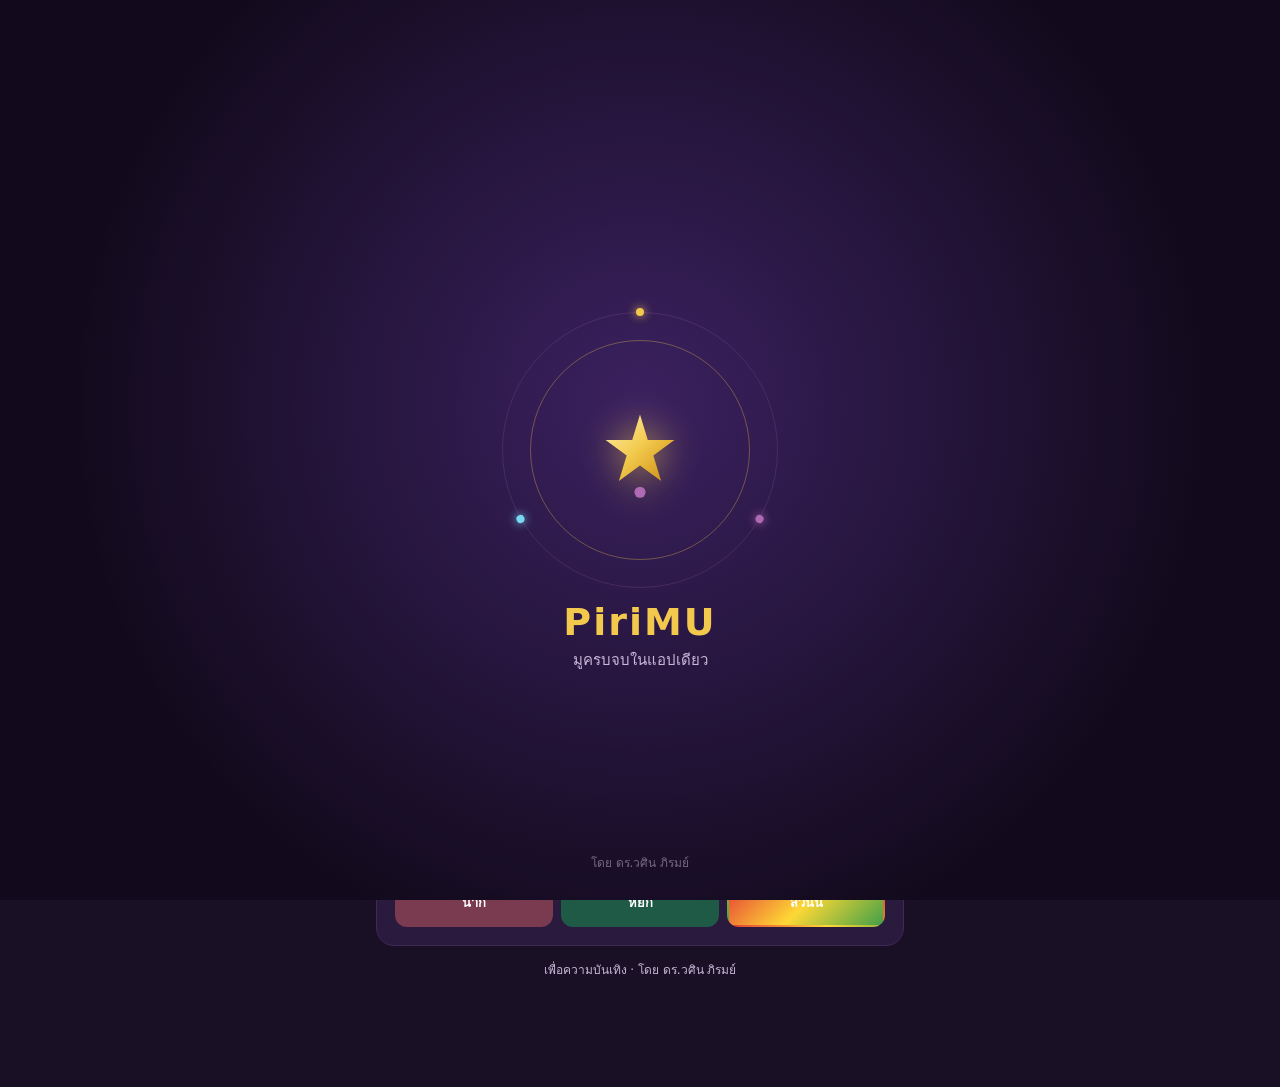
<file: android/app/src/main/assets/www/index.html>
<!doctype html>
<html lang="th">
<head>
<meta charset="utf-8">
<meta name="viewport" content="width=device-width,initial-scale=1,viewport-fit=cover">
<title>PiriMU – มูครบจบในแอปเดียว</title>
<style>
:root{--bg:#1a1026;--bg2:#3b2160;--card:#2a1a3d;--gold:#f2c94c;--gold2:#e0a82e;--txt:#f7efe0;--mut:#c9b8d8;--line:#3d2a55;--ink:#2a1a00}
body[data-theme="gold"]{--bg:#1f1708;--bg2:#5a4210;--card:#2e2310;--gold:#ffd86b;--gold2:#d9a521;--mut:#e3d3a8;--line:#4d3b14}
body[data-theme="silver"]{--bg:#14171c;--bg2:#3a4250;--card:#20252d;--gold:#dfe6ee;--gold2:#a9b4c2;--mut:#b8c2cf;--line:#343c48;--ink:#1a1f26}
body[data-theme="rose"]{--bg:#22121a;--bg2:#5c2a3c;--card:#33202a;--gold:#f6b8a0;--gold2:#d9826b;--mut:#e3c3cc;--line:#4d2d3a}
body[data-theme="jade"]{--bg:#0e1c17;--bg2:#1f4a3a;--card:#16302a;--gold:#9be3b8;--gold2:#4fb585;--mut:#bfe0cf;--line:#244a3d;--ink:#0b2a1c}
*{box-sizing:border-box;margin:0;padding:0;-webkit-tap-highlight-color:transparent}
body{background:radial-gradient(circle at 50% -10%,var(--bg2) 0,var(--bg) 60%) fixed;background-color:var(--bg);color:var(--txt);font-family:"Sarabun","Noto Sans Thai",system-ui,sans-serif;min-height:100vh;padding-bottom:84px}
header{padding:18px 16px 6px;text-align:center;position:relative;max-width:560px;margin:0 auto}
header h1{font-size:24px;color:var(--gold);letter-spacing:.5px}
header p{color:var(--mut);font-size:14px;margin-top:2px}
#themeBtn{position:absolute;right:16px;top:20px;background:#ffffff14;border:1px solid var(--line);color:var(--txt);border-radius:12px;padding:6px 10px;font-size:18px}
main{padding:8px 16px;max-width:560px;margin:0 auto}
.card{background:var(--card);border:1px solid var(--line);border-radius:18px;padding:18px;margin-bottom:14px}
.card h2{font-size:18px;color:var(--gold);margin-bottom:10px}
.big{font-size:20px;font-weight:700}
.dob{display:grid;grid-template-columns:1fr 1.6fr 1.3fr;gap:8px}
select{appearance:none;-webkit-appearance:none;text-align:center;background:#00000033 url("data:image/svg+xml,%3Csvg xmlns=%27http://www.w3.org/2000/svg%27 width=%2712%27 height=%278%27%3E%3Cpath d=%27M1 1l5 5 5-5%27 stroke=%27%23f2c94c%27 stroke-width=%272%27 fill=%27none%27/%3E%3C/svg%3E") no-repeat right 10px center;padding-right:26px}
.mut{color:var(--mut);font-size:14px}
.row{display:flex;gap:10px;flex-wrap:wrap}
.chip{display:flex;align-items:center;gap:8px;background:#ffffff10;border-radius:12px;padding:8px 10px;flex:1 1 45%}
.dot{width:26px;height:26px;border-radius:50%;border:2px solid #fff6;flex:none}
.chip small{display:block;color:var(--mut);font-size:12px}
.bad{border:1px dashed #ff8a8a88}
label{display:block;font-size:14px;color:var(--mut);margin:10px 0 4px}
input,select{width:100%;padding:12px;border-radius:12px;border:1px solid var(--line);background:#00000033;color:var(--txt);font-size:16px;font-family:inherit}
select option{background:#1a1026;color:#f7efe0}
button.main{width:100%;margin-top:14px;padding:14px;border:0;border-radius:14px;background:linear-gradient(135deg,var(--gold),var(--gold2));color:var(--ink);font-size:17px;font-weight:700;font-family:inherit}
button.ghost{width:100%;margin-top:10px;padding:12px;border:1px solid var(--gold);border-radius:14px;background:transparent;color:var(--gold);font-size:15px;font-weight:600;font-family:inherit}
.score{font-size:56px;font-weight:800;color:var(--gold);text-align:center}
.bar{height:10px;background:#ffffff15;border-radius:6px;overflow:hidden;margin:6px 0 12px}
.bar i{display:block;height:100%;background:linear-gradient(90deg,#ff7eb3,var(--gold))}
.quote{font-size:17px;line-height:1.6;text-align:center;padding:4px 6px}
.stars{color:var(--gold);letter-spacing:2px}
.rate{display:flex;justify-content:space-between;padding:7px 0;border-bottom:1px solid var(--line)}
.rate:last-child{border:0}
.pill{display:inline-block;padding:3px 10px;border-radius:99px;background:#ffffff14;font-size:13px;margin:2px 4px 2px 0}
.warn{background:#ff6b6b22;color:#ffb3b3}
.good{background:#4caf5022;color:#a8e6ad}
nav{position:fixed;bottom:0;left:0;right:0;display:flex;background:var(--bg);border-top:1px solid var(--line);padding-bottom:env(safe-area-inset-bottom)}
nav button{flex:1;background:none;border:0;color:var(--mut);padding:10px 0 12px;font-family:inherit;font-size:12px}
nav button b{display:block;font-size:22px;font-weight:400}
nav button.on{color:var(--gold)}
.tab{display:none}.tab.on{display:block}
a.link{display:flex;justify-content:space-between;align-items:center;padding:13px 4px;border-bottom:1px solid var(--line);color:var(--txt);text-decoration:none}
a.link:last-child{border:0}
a.link span{color:var(--mut);font-size:13px}
.avatar{width:84px;height:84px;border-radius:50%;margin:0 auto 10px;display:grid;place-items:center;font-size:38px;background:linear-gradient(135deg,var(--gold),#b06ab3)}
.center{text-align:center}
.note{font-size:12px;color:var(--mut);text-align:center;margin:6px 0 16px}
.seg{display:flex;gap:6px;margin-bottom:12px}
.seg button{flex:1;padding:10px 4px;border-radius:12px;border:1px solid var(--line);background:#ffffff0a;color:var(--mut);font-family:inherit;font-size:14px}
.seg button.on{background:var(--gold);color:var(--ink);border-color:var(--gold);font-weight:700}
.sub{display:none}.sub.on{display:block}
.stick{font-size:70px;text-align:center;display:block;margin:6px 0}
.shake{animation:shk .12s linear 8}
@keyframes shk{0%{transform:rotate(-10deg)}50%{transform:rotate(10deg)}100%{transform:rotate(-10deg)}}
#toast{position:fixed;left:50%;bottom:96px;transform:translateX(-50%);background:#000c;color:#fff;padding:10px 16px;border-radius:12px;font-size:14px;display:none;z-index:9}
.themes{display:grid;grid-template-columns:repeat(3,1fr);gap:8px}
.themes button{padding:12px 4px;border-radius:12px;border:2px solid transparent;color:#fff;font-family:inherit;font-size:13px;font-weight:600}
.themes button.on{border-color:#fff}

/* ===== Intro animation ===== */
#intro{position:fixed;inset:0;z-index:50;display:grid;place-items:center;background:radial-gradient(circle at 50% 45%,#3b2160 0,#120a1c 70%);overflow:hidden;transition:opacity .5s ease,transform .5s ease}
#intro.out{opacity:0;transform:scale(1.15);pointer-events:none}
#intro .stage{position:relative;width:220px;height:220px}
#intro .ring{position:absolute;inset:0;border-radius:50%;border:1.5px solid #f2c94c55;transform:scale(0);animation:ringIn .9s cubic-bezier(.2,.9,.3,1.3) .15s forwards}
#intro .ring.r2{inset:-28px;border-color:#b06ab333;animation-delay:.3s}
#intro .orbit{position:absolute;inset:-28px;animation:spin 6s linear infinite;opacity:0;animation-name:spin,fadeIn;animation-duration:6s,.6s;animation-delay:0s,.5s;animation-fill-mode:none,forwards;animation-iteration-count:infinite,1;animation-timing-function:linear,ease}
#intro .orbit i{position:absolute;left:50%;top:50%;width:8px;height:8px;margin:-4px;border-radius:50%;background:#f2c94c;box-shadow:0 0 10px #f2c94c}
#intro .star{position:absolute;left:50%;top:50%;width:120px;height:120px;margin:-60px;transform:scale(0) rotate(-180deg);animation:starIn 1s cubic-bezier(.2,.9,.3,1.4) .1s forwards;filter:drop-shadow(0 0 18px #f2c94caa)}
#intro .glow{position:absolute;left:50%;top:50%;width:10px;height:10px;margin:-5px;border-radius:50%;background:#fff;box-shadow:0 0 60px 30px #f2c94c88;opacity:0;animation:flash .7s ease .85s forwards}
#intro .spark{position:absolute;left:50%;top:50%;width:6px;height:6px;margin:-3px;border-radius:50%;background:#fff6c9;opacity:0;animation:burst 1s ease-out forwards}
#intro .brand{position:absolute;left:0;right:0;top:calc(50% + 150px);text-align:center}
#intro .brand h1{font-size:38px;color:#f2c94c;letter-spacing:2px;font-weight:800}
#intro .brand h1 span{display:inline-block;opacity:0;transform:translateY(16px);animation:up .5s ease forwards}
#intro .brand p{color:#c9b8d8;font-size:15px;margin-top:4px;opacity:0;animation:fadeIn .6s ease 1.5s forwards}
#intro .by{position:absolute;bottom:calc(28px + env(safe-area-inset-bottom));left:0;right:0;text-align:center;color:#c9b8d888;font-size:12px;opacity:0;animation:fadeIn .6s ease 1.7s forwards}
@keyframes starIn{to{transform:scale(1) rotate(0)}}
@keyframes ringIn{to{transform:scale(1)}}
@keyframes spin{to{transform:rotate(360deg)}}
@keyframes fadeIn{to{opacity:1}}
@keyframes up{to{opacity:1;transform:none}}
@keyframes flash{0%{opacity:0;transform:scale(.2)}40%{opacity:1}100%{opacity:0;transform:scale(2.5)}}
@keyframes burst{0%{opacity:1;transform:translate(0,0) scale(1)}100%{opacity:0;transform:translate(var(--x),var(--y)) scale(.2)}}
@media (prefers-reduced-motion:reduce){#intro *{animation-duration:.01s!important;animation-delay:0s!important}}
</style>
</head>
<body>
<div id="intro" aria-hidden="true">
  <div class="stage">
    <div class="ring"></div><div class="ring r2"></div>
    <div class="orbit"><i style="transform:translateY(-138px)"></i><i style="transform:rotate(120deg) translateY(-138px);background:#b06ab3;box-shadow:0 0 10px #b06ab3"></i><i style="transform:rotate(240deg) translateY(-138px);background:#7ad7f0;box-shadow:0 0 10px #7ad7f0"></i></div>
    <svg class="star" viewBox="0 0 108 108"><defs><linearGradient id="gs" x1="0" y1="0" x2="1" y2="1"><stop offset="0" stop-color="#fff2b0"/><stop offset=".5" stop-color="#f2c94c"/><stop offset="1" stop-color="#c98a12"/></linearGradient></defs><path fill="url(#gs)" d="M54,22 L61,45 L85,45 L66,59 L73,82 L54,68 L35,82 L42,59 L23,45 L47,45 Z"/><circle cx="54" cy="92" r="5" fill="#b06ab3"/></svg>
    <div class="glow"></div>
  </div>
  <div class="brand"><h1 id="introName"></h1><p>มูครบจบในแอปเดียว</p></div>
  <div class="by">โดย ดร.วศิน ภิรมย์</div>
</div>
<header>
  <h1>✨ PiriMU</h1><p>มูครบจบในแอปเดียว</p>
  <button id="themeBtn" aria-label="เปลี่ยนธีม">🎨</button>
</header>
<main>

<!-- ===== วันนี้ ===== -->
<section class="tab on" id="t-today">
  <div class="card">
    <div class="mut" id="dateTxt"></div>
    <div class="big" id="dayTxt"></div>
    <div class="row" style="margin-top:12px" id="todayColors"></div>
    <button class="ghost" id="shareToday">📤 แชร์สีมงคลวันนี้</button>
  </div>
  <div class="card" id="piriCard"></div>
  <div class="card"><h2>🙏 พรประจำวัน</h2><p class="quote" id="quoteTxt"></p></div>
  <div class="card" id="themeCard">
    <h2>🎨 ธีมแอป</h2>
    <div class="themes" id="themes"></div>
  </div>
</section>

<!-- ===== ดวง ===== -->
<section class="tab" id="t-birth">
  <div class="card">
    <h2>🎂 วันเกิดของคุณ</h2>
    <div class="dob">
      <select id="bdD" aria-label="วัน"></select>
      <select id="bdM" aria-label="เดือน"></select>
      <select id="bdY" aria-label="ปี พ.ศ."></select>
    </div>
    <button class="main" id="bdBtn">ดูดวง</button>
    <p class="mut center" style="margin-top:8px">แอปจะจำวันเกิดไว้ในเครื่องนี้ เพื่อทำนายดวงรายวันให้</p>
  </div>
  <div id="bdOut"></div>
</section>

<!-- ===== ดูคู่ ===== -->
<section class="tab" id="t-love">
  <div class="card">
    <h2>💞 ดูคู่จากชื่อ</h2>
    <label for="n1">ชื่อของคุณ</label><input id="n1" placeholder="เช่น สมชาย">
    <label for="n2">ชื่อคนที่คุณแอบชอบ / แฟน</label><input id="n2" placeholder="เช่น สมหญิง">
    <button class="main" id="loveBtn">ดูความเข้ากัน</button>
  </div>
  <div id="loveOut"></div>
</section>

<!-- ===== เสี่ยงทาย ===== -->
<section class="tab" id="t-tools">
  <div class="seg">
    <button class="on" data-s="num">🔢 เลขมงคล</button>
    <button data-s="siam">🎋 เซียมซี</button>
  </div>
  <div class="sub on" id="s-num">
    <div class="card">
      <h2>🔢 ดูเลขมงคล</h2>
      <p class="mut">ใส่เบอร์โทร ทะเบียนรถ หรือบ้านเลขที่</p>
      <input id="numIn" inputmode="numeric" placeholder="เช่น 0812345678">
      <button class="main" id="numBtn">วิเคราะห์เลข</button>
    </div>
    <div id="numOut"></div>
  </div>
  <div class="sub" id="s-siam">
    <div class="card center">
      <h2>🎋 เซียมซีปิริ</h2>
      <p class="mut">ตั้งจิตอธิษฐาน นึกถึงเรื่องที่อยากรู้ทีละเรื่อง แล้วกดเขย่า</p>
      <span class="stick" id="stick">🎋</span>
      <button class="main" id="siamBtn">เขย่าเซียมซี</button>
    </div>
    <div id="siamOut"></div>
  </div>
</section>

<!-- ===== ผู้สร้าง ===== -->
<section class="tab" id="t-about">
  <div class="card center">
    <div class="avatar">🔮</div>
    <div class="big">ดร.วศิน ภิรมย์</div>
    <p class="mut">ผู้สร้าง PiriMU · อาจารย์ด้านซอฟต์แวร์และ AI</p>
  </div>
  <div class="card">
    <h2>ผลงานอื่นของผู้สร้าง</h2>
    <a class="link" href="https://pirimu.com">PiriMU บนคอมพิวเตอร์<span>บราวเซอร์สายมู ฟรี →</span></a>
    <a class="link" href="https://kway.app">KWAY.app<span>AI สร้างคอนเทนต์ภาษาไทย →</span></a>
    <a class="link" href="https://wasinpirom.com">wasinpirom.com<span>เกี่ยวกับผู้สร้าง →</span></a>
    <a class="link" href="https://popdeng.com">popdeng.com<span>เกมและความบันเทิง →</span></a>
    <a class="link" href="https://line.me/R/ti/p/@wasin">LINE @wasin<span>ติดต่อ / แนะนำ →</span></a>
  </div>
  <div class="card">
    <h2>เกี่ยวกับแอป</h2>
    <p class="mut">คำทำนายทั้งหมดคำนวณในเครื่องของคุณ ไม่ส่งข้อมูลออกไปที่ใด อ้างอิงตำราสีประจำวัน นักษัตร และเลขศาสตร์ที่นิยมในไทย คำทำนายเรียบเรียงใหม่โดยผู้สร้าง จัดทำเพื่อความบันเทิงเท่านั้น</p>
    <p class="mut" style="margin-top:8px"><a href="https://pirimu.com/privacy" style="color:var(--gold)">นโยบายความเป็นส่วนตัว</a> · เวอร์ชัน 0.3</p>
  </div>
</section>

<p class="note">เพื่อความบันเทิง · โดย ดร.วศิน ภิรมย์</p>
</main>

<nav>
  <button class="on" data-t="today"><b>☀️</b>วันนี้</button>
  <button data-t="birth"><b>🎂</b>ดวง</button>
  <button data-t="love"><b>💞</b>ดูคู่</button>
  <button data-t="tools"><b>🎋</b>เสี่ยงทาย</button>
  <button data-t="about"><b>🔮</b>ผู้สร้าง</button>
</nav>
<div id="toast"></div>

<script>
// ================= ข้อมูลตำรา (แก้ได้ที่นี่) =================
const DAYS=["อาทิตย์","จันทร์","อังคาร","พุธ","พฤหัสบดี","ศุกร์","เสาร์"];
const C={แดง:"#e53935",ชมพู:"#f48fb1",ส้ม:"#fb8c00",เหลือง:"#fdd835",เขียว:"#43a047",ฟ้า:"#4fc3f7",น้ำเงิน:"#1e40af",ม่วง:"#8e24aa",ขาว:"#f5f5f5",ดำ:"#212121",เทา:"#9e9e9e",ครีม:"#f3e5ab",ทอง:"#d4af37",เงิน:"#c0c0c0",น้ำตาล:"#795548",บานเย็น:"#c2185b"};
const DAYCOLOR=["แดง","เหลือง","ชมพู","เขียว","ส้ม","ฟ้า","ม่วง"];
// สีมงคลรายวัน: [การงาน, การเงิน, เสน่ห์, โชคลาภ, ควรเลี่ยง]
const LUCKY=[
 ["ส้ม","ม่วง","เขียว","ชมพู","ฟ้า"],
 ["เขียว","ส้ม","ม่วง","ดำ","แดง"],
 ["ม่วง","ดำ","ส้ม","เหลือง","ขาว"],
 ["ชมพู","เขียว","ฟ้า","ส้ม","บานเย็น"],
 ["แดง","ฟ้า","ดำ","เขียว","ม่วง"],
 ["ส้ม","เหลือง","ชมพู","เขียว","เทา"],
 ["ดำ","ม่วง","ฟ้า","ส้ม","เขียว"]];
const LABEL=["การงาน","การเงิน","เสน่ห์","โชคลาภ","ควรเลี่ยง"];
const BIRTH=[
 "คนเกิดวันอาทิตย์ มีความเป็นผู้นำ ใจกว้าง รักศักดิ์ศรี ทำอะไรทำจริง เหมาะกับงานที่ต้องตัดสินใจ",
 "คนเกิดวันจันทร์ อ่อนโยน ช่างสังเกต มีเสน่ห์แบบนุ่มนวล คนรอบข้างไว้ใจ เก่งเรื่องดูแลผู้อื่น",
 "คนเกิดวันอังคาร กล้าหาญ ตรงไปตรงมา ขยัน ไม่ยอมแพ้ง่าย เหมาะกับงานที่ต้องลงมือ",
 "คนเกิดวันพุธ ช่างพูด ฉลาด ปรับตัวเก่ง มีหัวการค้า ติดต่อสื่อสารได้ดีเยี่ยม",
 "คนเกิดวันพฤหัสบดี สุขุม รักการเรียนรู้ มีผู้ใหญ่อุปถัมภ์ เหมาะกับงานวิชาการและการสอน",
 "คนเกิดวันศุกร์ มีเสน่ห์ รักความสวยงาม มีศิลปะในหัวใจ เข้ากับคนง่าย",
 "คนเกิดวันเสาร์ อดทน หนักแน่น ทำงานหนักได้ดี ความสำเร็จมาช้าแต่มั่นคง"];
const QUOTES=["วันนี้ทำดีหนึ่งอย่าง โชคดีจะตามมาเอง","ยิ้มก่อน ใจจะเปิด ทางก็จะเปิด","เงินทองไหลมา เมื่อใจไม่ขี้กังวล","คนที่ใช่ จะมาในจังหวะที่ใช่","เริ่มเล็กๆ วันนี้ ดีกว่ารอวันที่สมบูรณ์แบบ","ขอให้วันนี้มีแต่คนน่ารักเข้ามาในชีวิต","ความขยันคือเครื่องรางที่ศักดิ์สิทธิ์ที่สุด","ทำบุญด้วยการให้อภัย ใจจะเบาและโชคจะเข้า","โอกาสชอบคนที่เตรียมตัวพร้อม","ขอให้วันนี้ปังทั้งงาน ปังทั้งเงิน ปังทั้งใจ"];

// นักษัตร (เริ่มปีชวด ค.ศ. 2020) และธาตุตามเลขท้ายปี ค.ศ.
const ZODIAC=[["ชวด","🐀","หนู"],["ฉลู","🐂","วัว"],["ขาล","🐅","เสือ"],["เถาะ","🐇","กระต่าย"],["มะโรง","🐉","งูใหญ่"],["มะเส็ง","🐍","งูเล็ก"],["มะเมีย","🐎","ม้า"],["มะแม","🐐","แพะ"],["วอก","🐒","ลิง"],["ระกา","🐓","ไก่"],["จอ","🐕","สุนัข"],["กุน","🐖","หมู"]];
const ELEMENT=["ทอง","ทอง","น้ำ","น้ำ","ไม้","ไม้","ไฟ","ไฟ","ดิน","ดิน"];
const ELEM_SUPPORT={ทอง:["ดิน","เหลือง / ทอง"],น้ำ:["ทอง","ขาว / เงิน"],ไม้:["น้ำ","ฟ้า / น้ำเงิน"],ไฟ:["ไม้","เขียว"],ดิน:["ไฟ","แดง / ส้ม"]};
const zIndex=y=>((y-2020)%12+12)%12;

// เลข 1-9 ตามดาวพระเคราะห์
const PLANET={
 1:["อาทิตย์","ผู้นำ มีเกียรติ มีชื่อเสียง เด็ดขาด",["ดี","ระวังความดื้อ"]],
 2:["จันทร์","เสน่ห์ อ่อนโยน คนเอ็นดู มีจินตนาการ",["ดี","ระวังใจอ่อน"]],
 3:["อังคาร","ขยัน กล้าหาญ ลงมือทำ ไม่กลัวงานหนัก",["ปานกลาง","ระวังใจร้อน"]],
 4:["พุธ","การสื่อสาร การค้า เจรจาเก่ง มีมิตรเยอะ",["ดี","ระวังพูดเกินตัว"]],
 5:["พฤหัสบดี","ปัญญา ความรู้ ผู้ใหญ่อุปถัมภ์ มั่นคง",["ดีมาก",""]],
 6:["ศุกร์","ความรัก ศิลปะ โชคลาภ เงินทองไหลมา",["ดีมาก","ระวังใช้เงินเพลิน"]],
 7:["เสาร์","อดทน หนักแน่น สำเร็จช้าแต่มั่นคง",["ปานกลาง","ระวังเหนื่อยสะสม"]],
 8:["ราหู","กล้าเสี่ยง พลิกแพลงเก่ง เด่นด้านธุรกิจ",["ปานกลาง","ระวังการพนันและหนี้"]],
 9:["เกตุ","สิ่งศักดิ์สิทธิ์คุ้มครอง สัญชาตญาณดี",["ดี",""]]};

// เซียมซีปิริ 28 ใบ (เรียบเรียงใหม่โดยผู้สร้าง) : [ระดับ, คำทำนาย, คำแนะนำ]
const SIAM=[
 ["ดีมาก","ดั่งตะวันพ้นเมฆ สิ่งที่รอคอยจะคลี่คลาย","ลงมือตามแผนได้เลย อย่ารีรอ"],
 ["ดี","ดั่งเรือได้ลมส่ง งานเดินหน้าไปได้ด้วยดี","รักษาจังหวะ อย่าเร่งจนพลาด"],
 ["ปานกลาง","ดั่งฝนตกบ้างหยุดบ้าง ต้องอดทนอีกนิด","ค่อยๆ ทำ อย่าเพิ่งท้อ"],
 ["ดีมาก","ดั่งดอกไม้บานต้นฤดู มีข่าวดีเข้ามา","เปิดใจรับโอกาสใหม่"],
 ["ระวัง","ดั่งเดินทางยามค่ำ ควรมีคนนำทาง","ปรึกษาผู้ใหญ่ก่อนตัดสินใจ"],
 ["ดี","ดั่งต้นกล้าได้น้ำ ความพยายามเริ่มผลิดอก","ทำต่ออย่างสม่ำเสมอ"],
 ["ปานกลาง","ดั่งจันทร์ข้างแรม ยังไม่ใช่เวลาเต็มที่","เก็บแรงไว้ รอจังหวะ"],
 ["ดีมาก","ดั่งพบบ่อน้ำกลางทะเลทราย มีผู้ช่วยเหลือ","อย่าลืมขอบคุณคนที่ช่วย"],
 ["ดี","ดั่งนกกลับรัง ครอบครัวอบอุ่นสุขใจ","ใช้เวลากับคนที่รัก"],
 ["ระวัง","ดั่งคลื่นลมแรง อย่าเพิ่งออกเรือ","ชะลอการลงทุนหรือการเซ็นสัญญา"],
 ["ดี","ดั่งเพชรในตม ความสามารถจะมีคนเห็น","แสดงฝีมือให้เต็มที่"],
 ["ปานกลาง","ดั่งทางสองแพร่ง ต้องเลือกอย่างใดอย่างหนึ่ง","เลือกทางที่ใจสงบที่สุด"],
 ["ดีมาก","ดั่งได้ทองคำในมือ โชคลาภมาไม่คาดคิด","ใช้เงินอย่างมีสติ"],
 ["ดี","ดั่งสายน้ำไหลรวมทะเล งานร่วมมือสำเร็จ","ทำงานเป็นทีม"],
 ["ระวัง","ดั่งไฟใกล้ฟาง ระวังคำพูดก่อเรื่อง","คิดก่อนพูด อย่าโพสต์ตอนโกรธ"],
 ["ปานกลาง","ดั่งปลูกข้าวรอเก็บเกี่ยว ผลยังมาไม่ถึง","อดทนรออีกระยะ"],
 ["ดี","ดั่งลมเย็นยามบ่าย ความกังวลจะเบาลง","พักผ่อนให้พอ"],
 ["ดีมาก","ดั่งมังกรได้แก้ว ชื่อเสียงหน้าที่การงานรุ่ง","กล้าเสนอตัวรับงานใหญ่"],
 ["ปานกลาง","ดั่งหมอกยามเช้า เรื่องยังไม่ชัด","รอข้อมูลให้ครบก่อน"],
 ["ดี","ดั่งได้เพื่อนร่วมทาง มีคนรู้ใจเข้ามา","เปิดใจคุยกับคนใหม่"],
 ["ระวัง","ดั่งเงาไม้ไหว อย่าหลงเชื่อคำหวาน","อย่าโอนเงินให้คนแปลกหน้า"],
 ["ดี","ดั่งเทียนส่องทาง ปัญญาจะพาพ้นทุกข์","อ่าน เรียนรู้ ถามผู้รู้"],
 ["ดีมาก","ดั่งฟ้าหลังฝน มีสายรุ้งรออยู่","เรื่องร้ายผ่านไปแล้ว"],
 ["ปานกลาง","ดั่งเดินขึ้นเขา เหนื่อยแต่ถึงแน่","แบ่งงานเป็นก้าวเล็กๆ"],
 ["ดี","ดั่งผึ้งเก็บน้ำหวาน ออมทีละน้อยจะมั่งคั่ง","เริ่มเก็บเงินวันนี้"],
 ["ระวัง","ดั่งหลงทางในป่า ใจร้อนจะยิ่งหลง","ตั้งสติ ทบทวนเป้าหมาย"],
 ["ดี","ดั่งบัวพ้นน้ำ ความตั้งใจดีเริ่มผลิบาน","ทำความดีต่อไป"],
 ["ดีมาก","ดั่งได้พรจากฟ้า สมหวังในสิ่งที่ขอ","ทำบุญแบ่งปันความสุข"]];

const ADVICE=["เริ่มงานสำคัญช่วงเช้า","คุยกับคนที่ไม่ได้คุยนาน","จัดโต๊ะทำงานให้โล่ง","ดื่มน้ำเยอะๆ แล้วใจจะแจ่มใส","อย่าเพิ่งซื้อของชิ้นใหญ่","ขอบคุณคนรอบข้างสักคำ","ปิดแท็บที่ไม่ใช้ แล้วโฟกัสทีละเรื่อง","ออกไปเดินรับแดดสักสิบนาที","ทำบุญหรือแบ่งปันเล็กๆ","เขียนเป้าหมายวันนี้ 3 ข้อ"];

const THEMES=[["night","ม่วงราตรี","#3b2160"],["gold","ทองคำ","#8a6a12"],["silver","เงินยวง","#4c5666"],["rose","นาก","#7a3a50"],["jade","หยก","#1f5a46"],["day","สีวันนี้","linear-gradient(135deg,#e53935,#fdd835,#43a047)"]];

// ================= เครื่องมือ =================
const $=id=>document.getElementById(id);
const esc=s=>String(s).replace(/[&<>"']/g,c=>({"&":"&amp;","<":"&lt;",">":"&gt;",'"':"&quot;","'":"&#39;"}[c]));
const hash=s=>{let h=2166136261;for(const ch of s){h^=ch.charCodeAt(0);h=Math.imul(h,16777619)>>>0}return h};
const store={get(k){try{return JSON.parse(localStorage.getItem(k))}catch(e){return null}},set(k,v){try{localStorage.setItem(k,JSON.stringify(v))}catch(e){}}};
const stars=n=>"★".repeat(n)+"☆".repeat(5-n);
const chip=(name,label,bad)=>`<div class="chip${bad?' bad':''}"><span class="dot" style="background:${C[name]}"></span><div>${name}<small>${label}</small></div></div>`;
const colorsFor=d=>LUCKY[d].map((c,i)=>chip(c,LABEL[i],i===4)).join("");
const LINK="https://play.google.com/store/apps/details?id=com.pirimu.app";
function toast(t){const e=$("toast");e.textContent=t;e.style.display="block";clearTimeout(e._t);e._t=setTimeout(()=>e.style.display="none",2200)}
function share(text){
  const full=text+"\n\n🔮 ดูของคุณได้ที่แอป PiriMU โดย ดร.วศิน ภิรมย์\n"+LINK;
  if(window.Android&&Android.share){Android.share(full);return}
  if(navigator.share){navigator.share({text:full}).catch(()=>{});return}
  try{navigator.clipboard.writeText(full);toast("คัดลอกข้อความแล้ว")}catch(e){}
}
const todayKey=()=>{const n=new Date();return n.getFullYear()+"-"+(n.getMonth()+1)+"-"+n.getDate()};

// ================= ธีม =================
function applyTheme(t){
  let use=t;
  if(t==="day"){use=["rose","gold","rose","jade","gold","silver","night"][new Date().getDay()]}
  document.body.dataset.theme=use==="night"?"":use;
  document.querySelectorAll("#themes button").forEach(b=>b.classList.toggle("on",b.dataset.th===t));
}
$("themes").innerHTML=THEMES.map(t=>`<button data-th="${t[0]}" style="background:${t[2]}">${t[1]}</button>`).join("");
$("themes").onclick=e=>{const b=e.target.closest("button");if(!b)return;store.set("pirimu_theme",b.dataset.th);applyTheme(b.dataset.th)};
$("themeBtn").onclick=()=>{goTab("today");$("themeCard").scrollIntoView({behavior:"smooth"})};
applyTheme(store.get("pirimu_theme")||"night");

// ================= วันนี้ =================
function renderToday(){
  const now=new Date(),d=now.getDay();
  $("dateTxt").textContent=now.toLocaleDateString("th-TH",{weekday:"long",day:"numeric",month:"long",year:"numeric"});
  $("dayTxt").textContent="สีมงคลวัน"+DAYS[d];
  $("todayColors").innerHTML=colorsFor(d);
  $("quoteTxt").textContent=QUOTES[hash(todayKey())%QUOTES.length];
  renderPiri();
}
$("shareToday").onclick=()=>{
  const d=new Date().getDay(),L=LUCKY[d];
  share(`✨ สีมงคลวัน${DAYS[d]}\n💼 การงาน: ${L[0]}\n💰 การเงิน: ${L[1]}\n💖 เสน่ห์: ${L[2]}\n🍀 โชคลาภ: ${L[3]}\n🚫 ควรเลี่ยง: ${L[4]}`);
};

// หมอดูปิริ: ดวงรายวันจากวันเกิด (ผลเดิมตลอดทั้งวัน)
function piriReading(bd){
  const h=hash(bd.join("-")+"|"+todayKey());
  const r=k=>2+((h>>>k)%4); // 2-5 ดาว
  const cats=[["🌟 ภาพรวม",r(0)],["💼 การงาน",r(3)],["💰 การเงิน",r(6)],["💖 ความรัก",r(9)]];
  const a=1+(h>>>12)%9,b=(h>>>16)%10;
  return{cats,nums:`${a}${b} · ${b}${a}`,advice:ADVICE[(h>>>20)%ADVICE.length]};
}
function renderPiri(){
  const bd=store.get("pirimu_bd");
  if(!bd){$("piriCard").innerHTML=`<h2>🔮 หมอดูปิริ</h2><p class="mut">ตั้งวันเกิดก่อน แล้วหมอดูปิริจะทำนายดวงให้ทุกวัน</p><button class="ghost" onclick="goTab('birth')">🎂 ตั้งวันเกิด</button>`;return}
  const p=piriReading(bd);
  $("piriCard").innerHTML=`<h2>🔮 หมอดูปิริ · ดวงวันนี้</h2>
  ${p.cats.map(c=>`<div class="rate"><span>${c[0]}</span><span class="stars">${stars(c[1])}</span></div>`).join("")}
  <p style="margin-top:12px">🔢 เลขนำโชควันนี้ <b style="color:var(--gold)">${p.nums}</b></p>
  <p style="margin-top:6px">💡 ${p.advice}</p>
  <button class="ghost" id="sharePiri">📤 แชร์ดวงวันนี้</button>`;
  $("sharePiri").onclick=()=>share("🔮 ดวงวันนี้จากหมอดูปิริ\n"+p.cats.map(c=>c[0]+" "+stars(c[1])).join("\n")+"\n🔢 เลขนำโชค "+p.nums+"\n💡 "+p.advice);
}

// ================= ดวง (วันเกิด + นักษัตร) =================
const MONTHS=["มกราคม","กุมภาพันธ์","มีนาคม","เมษายน","พฤษภาคม","มิถุนายน","กรกฎาคม","สิงหาคม","กันยายน","ตุลาคม","พฤศจิกายน","ธันวาคม"];
(function(){
  const opt=(v,t)=>`<option value="${v}">${t}</option>`;
  $("bdD").innerHTML=opt("","วัน")+Array.from({length:31},(_,i)=>opt(i+1,i+1)).join("");
  $("bdM").innerHTML=opt("","เดือน")+MONTHS.map((m,i)=>opt(i+1,m)).join("");
  const now=new Date().getFullYear();let ys=opt("","ปี พ.ศ.");
  for(let y=now;y>=now-100;y--)ys+=opt(y,y+543);
  $("bdY").innerHTML=ys;
  const sv=store.get("pirimu_bd");if(sv){$("bdD").value=sv[0];$("bdM").value=sv[1];$("bdY").value=sv[2];}
})();
function renderBirth(dd,m,y){
  const d=new Date(y,m-1,dd).getDay();
  const n=String(y+m+dd).split("").reduce((a,b)=>a+ +b,0)%9||9;
  const zi=zIndex(y),Z=ZODIAC[zi],el=ELEMENT[y%10],sup=ELEM_SUPPORT[el];
  const cy=new Date().getFullYear(),ci=zIndex(cy),CZ=ZODIAC[ci];
  const clash=zi===(ci+6)%12,same=zi===ci;
  const clashTxt=clash?`<span class="pill warn">ปีนี้ชงตรง</span> ปีนี้ปี${CZ[0]} เป็นปีชงของคนปี${Z[0]} ควรใจเย็น ตรวจสุขภาพ และระวังการลงทุนใหญ่`
    :same?`<span class="pill warn">ปีชงร่วม</span> ปีนี้เป็นปีนักษัตรของคุณเอง (ปี${CZ[0]}) ตามความเชื่อบางตำราให้ระวังตัวเป็นพิเศษ`
    :`<span class="pill good">ไม่ชง</span> ปีนี้ปี${CZ[0]} ไม่ชงกับคนปี${Z[0]} ลุยงานได้เต็มที่`;
  $("bdOut").innerHTML=`<div class="card"><h2>เกิดวัน${DAYS[d]}</h2><p style="line-height:1.7">${BIRTH[d]}</p>
  <div class="chip" style="margin-top:12px"><span class="dot" style="background:${C[DAYCOLOR[d]]}"></span><div>สี${DAYCOLOR[d]}<small>สีประจำวันเกิด</small></div></div></div>
  <div class="card"><h2>${Z[1]} นักษัตร: ปี${Z[0]} (${Z[2]})</h2>
  <p>ธาตุประจำปีเกิด: <b>${el}</b> · ธาตุส่งเสริม: <b>${sup[0]}</b></p>
  <p class="mut" style="margin-top:4px">สีเสริมธาตุ: ${sup[1]}</p>
  <p style="margin-top:10px;line-height:1.7">${clashTxt}</p>
  <p class="mut" style="margin-top:8px;font-size:12px">นับนักษัตรตามปีปฏิทิน ค.ศ. ถ้าเกิดช่วงต้นปีก่อนตรุษจีนหรือสงกรานต์ บางตำราจะนับเป็นปีก่อนหน้า</p></div>
  <div class="card"><h2>สีเสริมดวงคนเกิดวัน${DAYS[d]}</h2><div class="row">${colorsFor(d)}</div></div>
  <div class="card"><h2>เลขนำโชคประจำตัว</h2><div class="score">${n}</div><p class="mut center">ดาว${PLANET[n][0]} · ${PLANET[n][1]}</p></div>`;
}
$("bdBtn").onclick=()=>{
  const dd=+$("bdD").value,m=+$("bdM").value,y=+$("bdY").value;
  if(!dd||!m||!y){$("bdOut").innerHTML='<div class="card mut">เลือกวัน เดือน และปีเกิดให้ครบนะ</div>';return}
  const max=new Date(y,m,0).getDate();
  if(dd>max){$("bdOut").innerHTML=`<div class="card mut">เดือน${MONTHS[m-1]} ปี ${y+543} มีแค่ ${max} วันนะ</div>`;return}
  store.set("pirimu_bd",[dd,m,y]);
  renderBirth(dd,m,y);renderPiri();
};

// ================= ดูคู่ =================
const NUM={1:"กดถทภฤำุ่AIJQY",2:"ขชงบปเแู้BKR",3:"ฆตฑฒ๋CGLS",4:"คธญรษะโัิDMT",5:"ฉณฌนมหฎฮฬึEHNX",6:"จลวอใUVW",7:"ซศส๊ีืOZ",8:"ยผฝพฟ็FP",9:"ฏฐไ์"};
const MAP={};for(const k in NUM)for(const ch of NUM[k])MAP[ch]=+k;
const numOf=s=>[...s.toUpperCase()].reduce((a,ch)=>a+(MAP[ch]||0),0);
const LOVE=[[90,"คู่บุญ! เข้ากันได้ดีมาก คุยกันรู้เรื่อง ส่งเสริมกันทั้งงานและเงิน"],[75,"คู่ที่ดี มีเคมีเข้ากัน ถ้าใจเย็นกับกันจะยิ่งไปได้ไกล"],[60,"พอไปได้ ต้องเปิดใจคุยกันบ่อยๆ ความต่างจะกลายเป็นเสน่ห์"],[0,"ต่างกันเยอะ แต่ความรักชนะได้ทุกตำรา ถ้าทั้งคู่ตั้งใจ"]];
$("loveBtn").onclick=()=>{
  const a=$("n1").value.trim(),b=$("n2").value.trim();
  if(!a||!b){$("loveOut").innerHTML='<div class="card mut">ใส่ชื่อให้ครบทั้งสองคนนะ</div>';return}
  const [x,y]=[a,b].sort(),na=numOf(x),nb=numOf(y);
  let h=0;for(const ch of x+"|"+y)h=(h*31+ch.charCodeAt(0))>>>0;
  const score=50+((na+nb)*7+h)%50;
  const parts=[["ความรัก",60+(h>>>3)%40],["การสื่อสาร",55+(h>>>7)%45],["การเงินร่วมกัน",50+(h>>>11)%50]];
  const msg=LOVE.find(l=>score>=l[0])[1];
  $("loveOut").innerHTML=`<div class="card center"><p class="mut">${esc(a)} 💞 ${esc(b)}</p><div class="score">${score}%</div><p style="line-height:1.7">${msg}</p></div>
  <div class="card">${parts.map(p=>`<div>${p[0]} <b style="float:right">${p[1]}%</b></div><div class="bar"><i style="width:${p[1]}%"></i></div>`).join("")}
  <p class="mut">ผลรวมเลขศาสตร์ชื่อ: ${esc(a)} = ${numOf(a)}, ${esc(b)} = ${numOf(b)}</p>
  <button class="ghost" id="shareLove">📤 แชร์ผลดูคู่</button></div>`;
  $("shareLove").onclick=()=>share(`💞 ${a} + ${b}\nความเข้ากัน ${score}%\n${msg}`);
};

// ================= เลขมงคล =================
const reduce=n=>{while(n>9)n=String(n).split("").reduce((a,b)=>a+ +b,0);return n};
$("numBtn").onclick=()=>{
  const digits=$("numIn").value.replace(/\D/g,"");
  if(digits.length<2){$("numOut").innerHTML='<div class="card mut">ใส่ตัวเลขอย่างน้อย 2 หลักนะ</div>';return}
  const sum=[...digits].reduce((a,b)=>a+ +b,0),r=reduce(sum)||9,P=PLANET[r];
  const lv=P[2][0],cls=lv==="ปานกลาง"?"":"good";
  const pairs=[];for(let i=0;i<digits.length-1;i++)pairs.push(digits[i]+digits[i+1]);
  const badPairs=pairs.filter(p=>/^(0|00)$/.test(p)||["07","70","27","72","38","83"].includes(p));
  $("numOut").innerHTML=`<div class="card center"><p class="mut">${esc(digits)}</p>
  <div class="score">${sum}</div><p class="mut">ผลรวมทั้งหมด → ลดเหลือ <b style="color:var(--gold)">${r}</b></p>
  <p style="margin-top:10px"><span class="pill ${cls}">${lv}</span> ดาว${P[0]}</p>
  <p style="margin-top:8px;line-height:1.7">${P[1]}</p>
  ${P[2][1]?`<p class="mut" style="margin-top:6px">⚠️ ${P[2][1]}</p>`:""}
  ${badPairs.length?`<p class="mut" style="margin-top:6px">คู่เลขที่บางตำราว่าควรเลี่ยง: ${[...new Set(badPairs)].join(", ")}</p>`:""}
  <button class="ghost" id="shareNum">📤 แชร์ผลเลข</button></div>`;
  $("shareNum").onclick=()=>share(`🔢 ผลรวมเลข ${sum} → ${r} ดาว${P[0]}\n${P[1]}`);
};

// ================= เซียมซี =================
$("siamBtn").onclick=()=>{
  const s=$("stick");s.classList.remove("shake");void s.offsetWidth;s.classList.add("shake");
  $("siamBtn").disabled=true;
  setTimeout(()=>{
    const arr=new Uint32Array(1);crypto.getRandomValues(arr);
    const i=arr[0]%SIAM.length,S=SIAM[i];
    const cls=S[0]==="ระวัง"?"warn":S[0]==="ปานกลาง"?"":"good";
    $("siamOut").innerHTML=`<div class="card center"><p class="mut">เซียมซีใบที่</p><div class="score">${i+1}</div>
    <p><span class="pill ${cls}">${S[0]}</span></p>
    <p class="quote" style="margin-top:10px">${S[1]}</p>
    <p class="mut" style="margin-top:6px">💡 ${S[2]}</p>
    <button class="ghost" id="shareSiam">📤 แชร์เซียมซี</button></div>`;
    $("shareSiam").onclick=()=>share(`🎋 เซียมซีปิริ ใบที่ ${i+1} (${S[0]})\n${S[1]}\n💡 ${S[2]}`);
    $("siamBtn").disabled=false;
    $("siamOut").scrollIntoView({behavior:"smooth"});
  },1000);
};

// ================= เมนู =================
function goTab(t){
  document.querySelectorAll("nav button").forEach(e=>e.classList.toggle("on",e.dataset.t===t));
  document.querySelectorAll(".tab").forEach(e=>e.classList.toggle("on",e.id==="t-"+t));
  scrollTo(0,0);
  if(t==="birth"){const sv=store.get("pirimu_bd");if(sv&&!$("bdOut").innerHTML)renderBirth(...sv)}
}
document.querySelectorAll("nav button").forEach(b=>b.onclick=()=>goTab(b.dataset.t));
document.querySelectorAll(".seg button").forEach(b=>b.onclick=()=>{
  document.querySelectorAll(".seg button").forEach(e=>e.classList.toggle("on",e===b));
  document.querySelectorAll(".sub").forEach(e=>e.classList.toggle("on",e.id==="s-"+b.dataset.s));
});
renderToday();

// ================= Intro =================
(function(){
  const el=$("intro");if(!el)return;
  $("introName").innerHTML=[..."PiriMU"].map((c,i)=>`<span style="animation-delay:${1.05+i*.07}s">${c}</span>`).join("");
  const st=el.querySelector(".stage");
  for(let i=0;i<18;i++){const a=i/18*Math.PI*2,d=90+Math.random()*60,sp=document.createElement("i");
    sp.className="spark";sp.style.setProperty("--x",Math.cos(a)*d+"px");sp.style.setProperty("--y",Math.sin(a)*d+"px");
    sp.style.animationDelay=(0.85+Math.random()*.15)+"s";st.appendChild(sp)}
  let done=false;const close=()=>{if(done)return;done=true;el.classList.add("out");setTimeout(()=>el.remove(),550)};
  setTimeout(close,2600);el.addEventListener("click",close);
})();
</script>
</body>
</html>
</file>
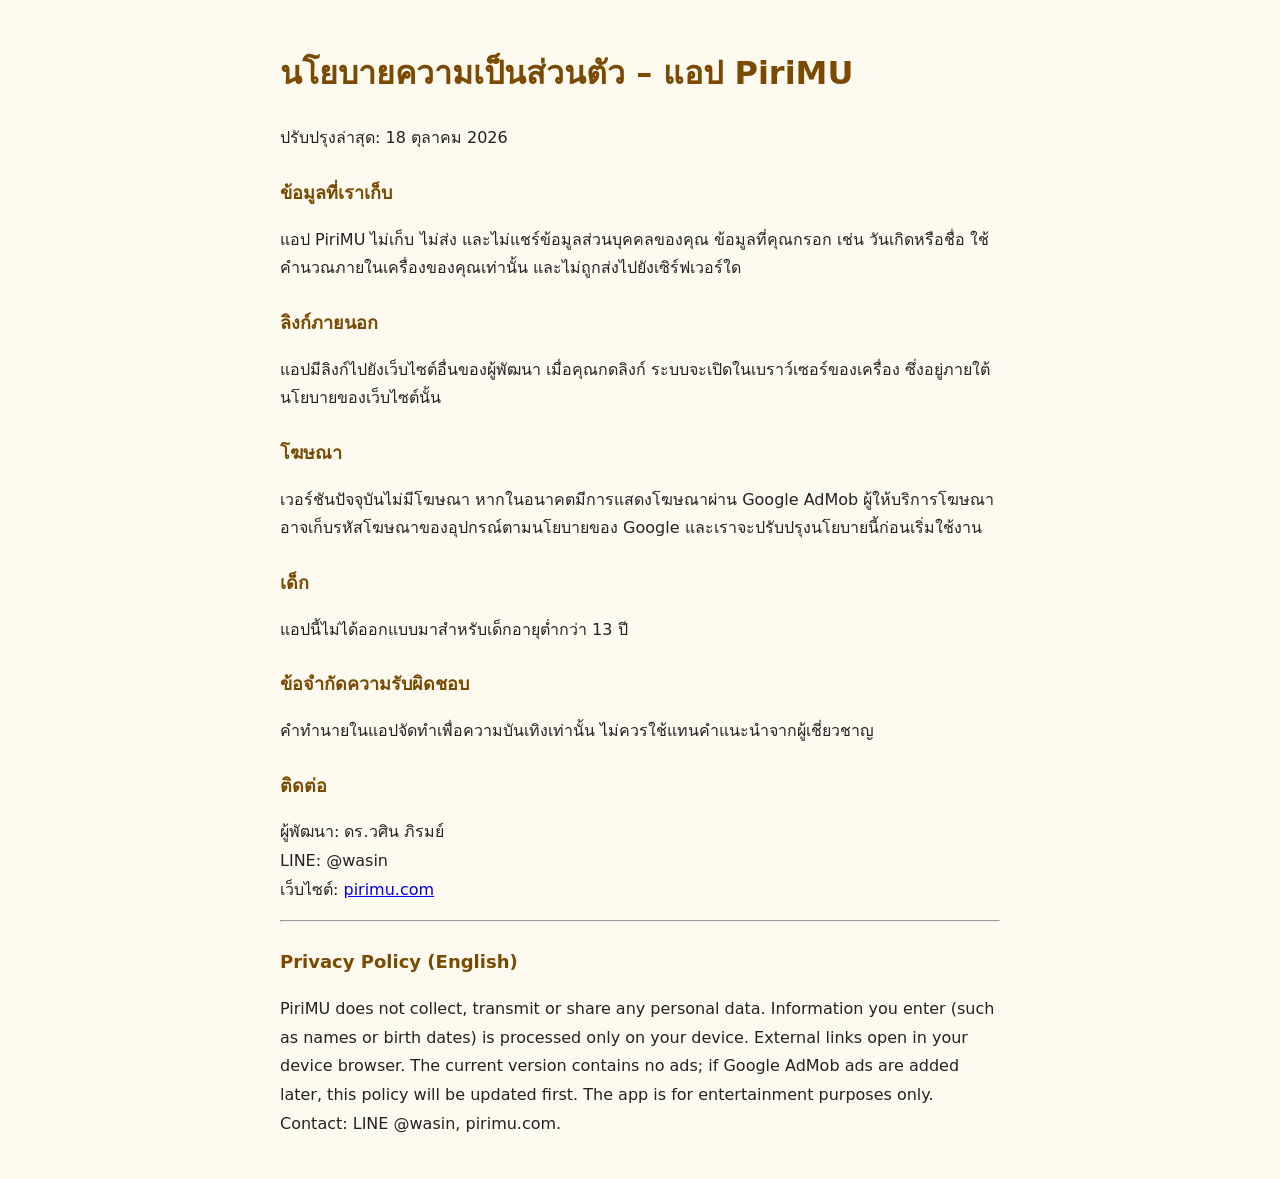
<file: web/privacy.html>
<!doctype html>
<html lang="th">
<head>
<meta charset="utf-8">
<meta name="viewport" content="width=device-width,initial-scale=1">
<title>นโยบายความเป็นส่วนตัว – PiriMU</title>
<style>
body{font-family:"Sarabun",system-ui,sans-serif;max-width:720px;margin:0 auto;padding:24px 16px;line-height:1.8;color:#222;background:#fffaf0}
h1{color:#7a4a00}h2{margin-top:24px;color:#7a4a00;font-size:18px}
</style>
</head>
<body>
<h1>นโยบายความเป็นส่วนตัว – แอป PiriMU</h1>
<p>ปรับปรุงล่าสุด: 18 ตุลาคม 2026</p>

<h2>ข้อมูลที่เราเก็บ</h2>
<p>แอป PiriMU ไม่เก็บ ไม่ส่ง และไม่แชร์ข้อมูลส่วนบุคคลของคุณ ข้อมูลที่คุณกรอก เช่น วันเกิดหรือชื่อ ใช้คำนวณภายในเครื่องของคุณเท่านั้น และไม่ถูกส่งไปยังเซิร์ฟเวอร์ใด</p>

<h2>ลิงก์ภายนอก</h2>
<p>แอปมีลิงก์ไปยังเว็บไซต์อื่นของผู้พัฒนา เมื่อคุณกดลิงก์ ระบบจะเปิดในเบราว์เซอร์ของเครื่อง ซึ่งอยู่ภายใต้นโยบายของเว็บไซต์นั้น</p>

<h2>โฆษณา</h2>
<p>เวอร์ชันปัจจุบันไม่มีโฆษณา หากในอนาคตมีการแสดงโฆษณาผ่าน Google AdMob ผู้ให้บริการโฆษณาอาจเก็บรหัสโฆษณาของอุปกรณ์ตามนโยบายของ Google และเราจะปรับปรุงนโยบายนี้ก่อนเริ่มใช้งาน</p>

<h2>เด็ก</h2>
<p>แอปนี้ไม่ได้ออกแบบมาสำหรับเด็กอายุต่ำกว่า 13 ปี</p>

<h2>ข้อจำกัดความรับผิดชอบ</h2>
<p>คำทำนายในแอปจัดทำเพื่อความบันเทิงเท่านั้น ไม่ควรใช้แทนคำแนะนำจากผู้เชี่ยวชาญ</p>

<h2>ติดต่อ</h2>
<p>ผู้พัฒนา: ดร.วศิน ภิรมย์<br>LINE: @wasin<br>เว็บไซต์: <a href="https://pirimu.com">pirimu.com</a></p>

<hr>
<h2>Privacy Policy (English)</h2>
<p>PiriMU does not collect, transmit or share any personal data. Information you enter (such as names or birth dates) is processed only on your device. External links open in your device browser. The current version contains no ads; if Google AdMob ads are added later, this policy will be updated first. The app is for entertainment purposes only. Contact: LINE @wasin, pirimu.com.</p>
</body>
</html>
</file>
